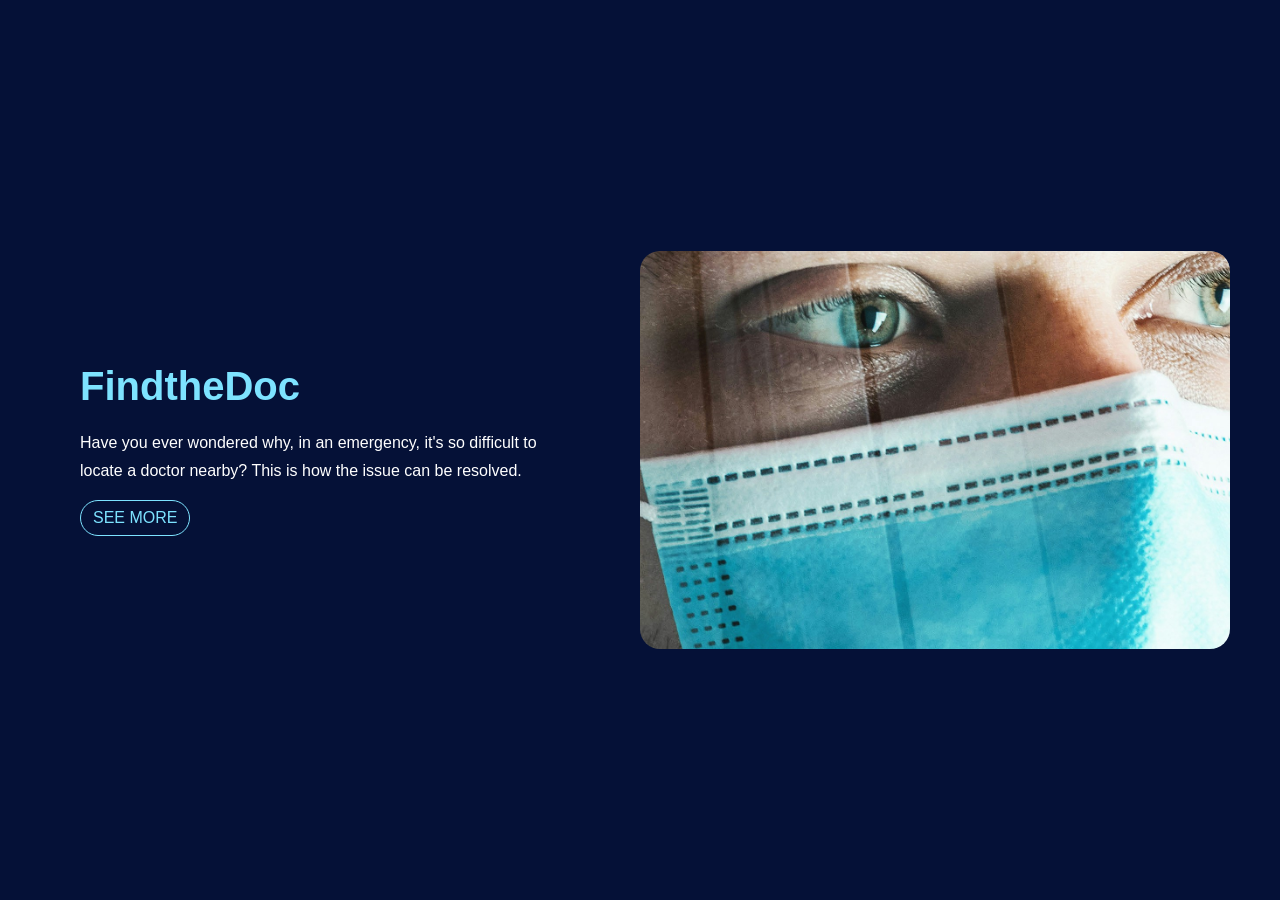
<file: INTRO.html>
<!DOCTYPE html>
<html lang="en">
<head>
    <link rel="stylesheet" href="styleintro.css">
    <meta charset="UTF-8">
    <meta name="viewport" content="width=device-width, initial-scale=1.0">
    <title>FindtheDoc</title>
    <link rel="icon" href="/MAIN/fav.png" type="image/x-icon">
</head>
<body>
    


  
<div class= 'container'>
<div class="container_content">
<div class="container_content_inner">
<div class="title">
  <h1>FindtheDoc</h1>
</div>
<div class="par">
<p>
  Have you ever wondered why, in an emergency, it's so difficult to locate a doctor nearby? This is how the issue can be resolved.
</p>
</div>
<div class="btns">
    <a href="index.html"><button class='btns_more'> See more </button></a>

</div>
</div>
</div>
 <div class="container_outer_img">
 <div class="img-inner">
 <img src='/MAIN/doco.jpg'  alt="" class="container_img"/>
       </div>
     </div>
  </div>
<div class="overlay"></div>

</body>
</html>
</file>
<file: styleintro.css>
* {
  margin: 0;/*distance between 2 divs */
  padding: 0;/* distance in the box*/
  box-sizing: border-box; /*to maintain the structure of the element in box*/
}

/*as we define any variable in any language gor ex: a=20 , b="vedant" "--"  so the syntexxx for the same is --a:red; do if we have to ues the colour red 
backgroundcolour: var(--a);*/
:root {
  --secondary-color: #051137;
  --contrast-color: #7de3ff;
  --a:50px;
}
.overlay {
  position: absolute;
  top: 0;
  left: 0;
  right: 0;
  bottom: 0;
  height: 100%;
  z-index: -10;
  background-color: var(--contrast-color);
}

.container {
  display: flex;/*ti make website responsive*/
  height: 100vh;/*that the page will be adjusted according to the full scree hieght*/
  justify-content: space-around;/*adjust elemnts to the availbale space*/
  align-items: center;/*makes the item to center of the div*/
  color: #fff;/*defines the colour of th text*/
  animation: expand .8s ease forwards;/*name of the animation,time , behaviour ,direction  */
  background-color: var(--secondary-color);
  position: relative;/*what will be the possition of the div on the refrence to thw page*/
  font-family: -apple-system, BlinkMacSystemFont, 'Segoe UI', Roboto, Oxygen, Ubuntu, Cantarell, 'Open Sans', 'Helvetica Neue', sans-serif;/*style of the font*/
  
  transition: all .8s ease;
}

.container_content {
 width: 50%;
}

.container_content_inner {
  width: 80%;
  margin-left: 80px;
  border-radius: 20px;
}

.container_outer_img {
  margin: 50px;
  width: 50%;
  overflow: hidden;
  border-radius: 20px;
}   
    
.container_img {
  width: 100%;
  animation: slideIn 1.5s ease-in-out forwards;
  
}

.par {
  height: auto;
  overflow: hidden;
}

p{
  line-height: 28px;
  transform: translateY(300px);
  animation: slideUp .8s ease-in-out forwards .8s;
}

.btns {
  height: 100%;
  position: relative;
  width: 150px;
  overflow: hidden;
}

.btns_more {
  background: transparent;
  border: 1px solid var(--contrast-color);
  border-radius: var(--a) ;
  padding: 8px 12px;
  color:  var(--contrast-color);
  font-size: 16px;
  text-transform: uppercase;
  position: relative;
  margin-top: 15px;
  outline: none;
  transform: translateY(50px);
  animation: slideUp .8s ease-in-out  forwards 1s;
}

.title {
  overflow: hidden;
  height: auto;
}

h1 {
    font-size: 40px;
    color: var(--contrast-color);
    margin-bottom: 20px;
    transform: translateY(100px);
    animation: slideUp .8s ease forwards .5s;
}

@keyframes slideIn {
  0% {
    transform: translateX(500px) scale(.2);
  }
  100% {
    transform: translateX(0px) scale(4);
  }
}

@keyframes slideUp {
  0% {
    transform: translateY(300px);
  }
  100% {
    transform: translateY(0px);
  }
}

@keyframes expand {
  0% {
    transform: translateX(1400px);
  }

  100% {
    transform: translateX(0px);
  }
}
</file>
